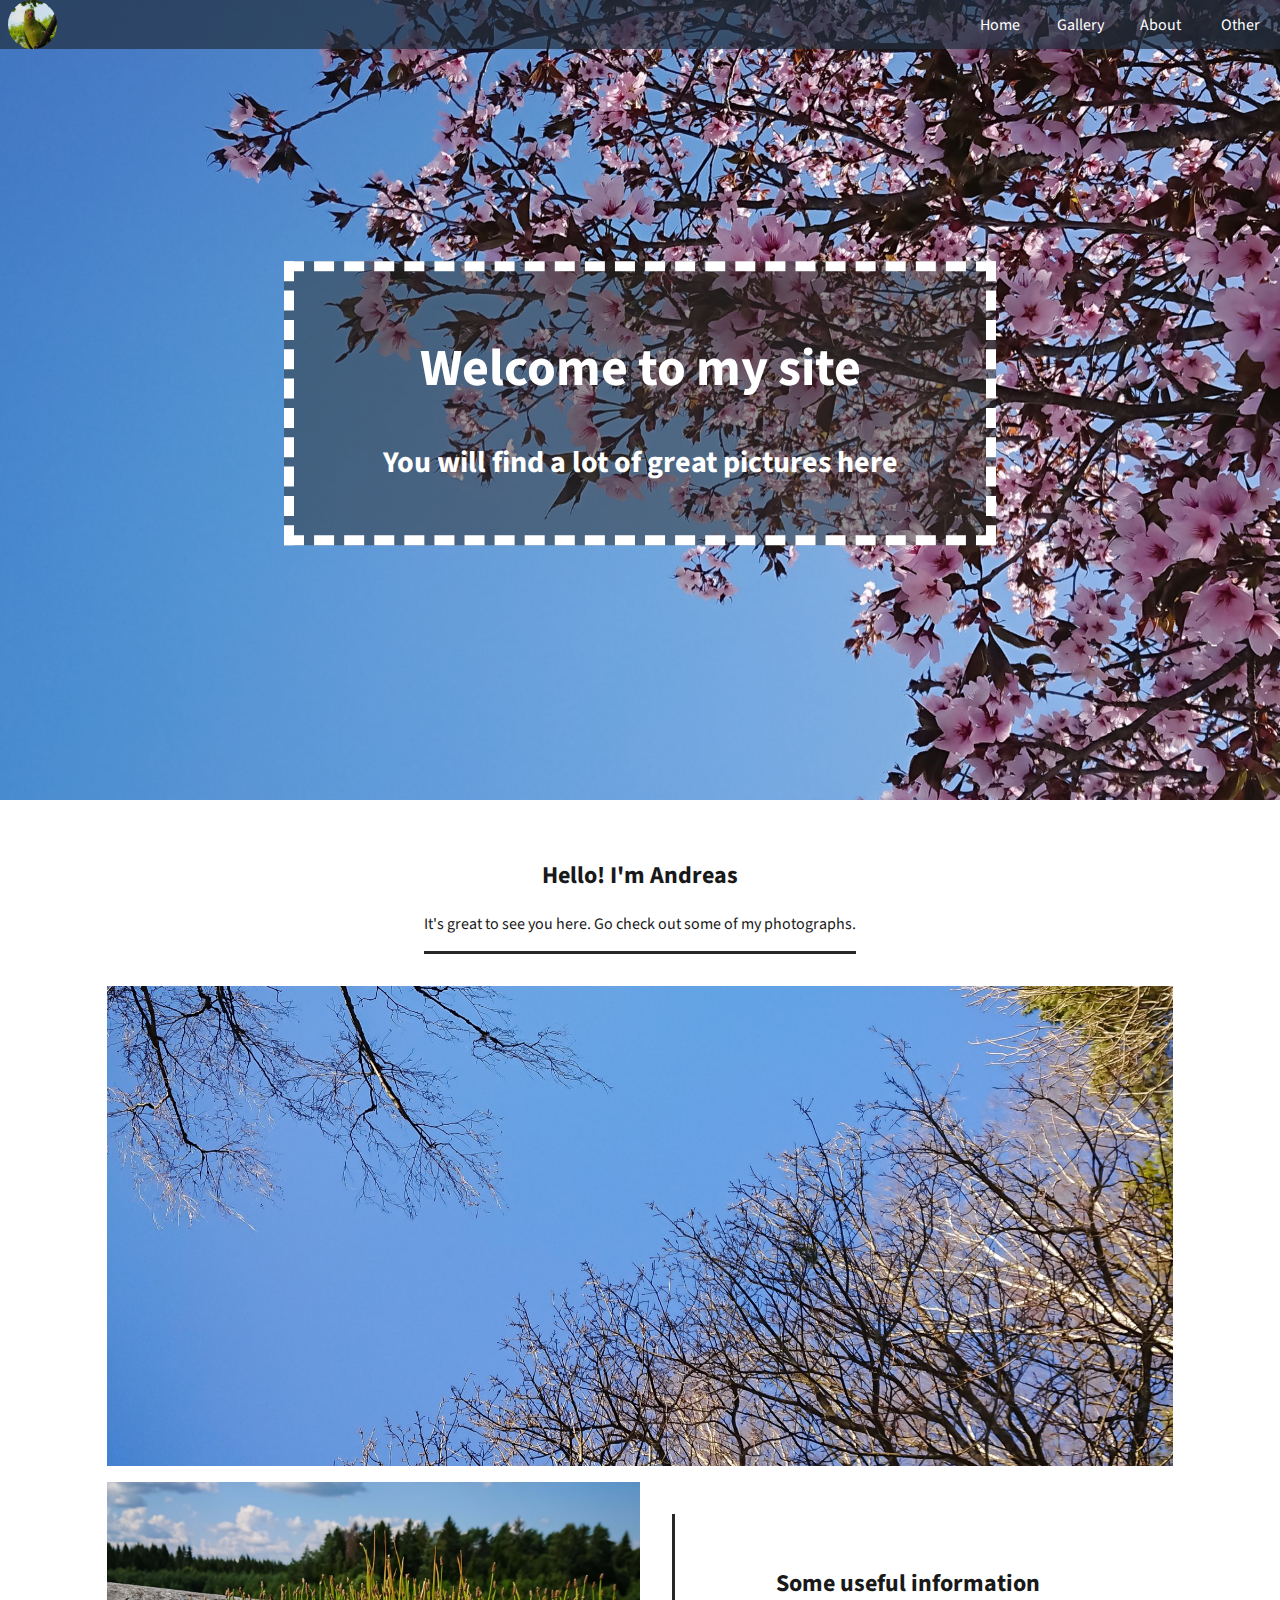
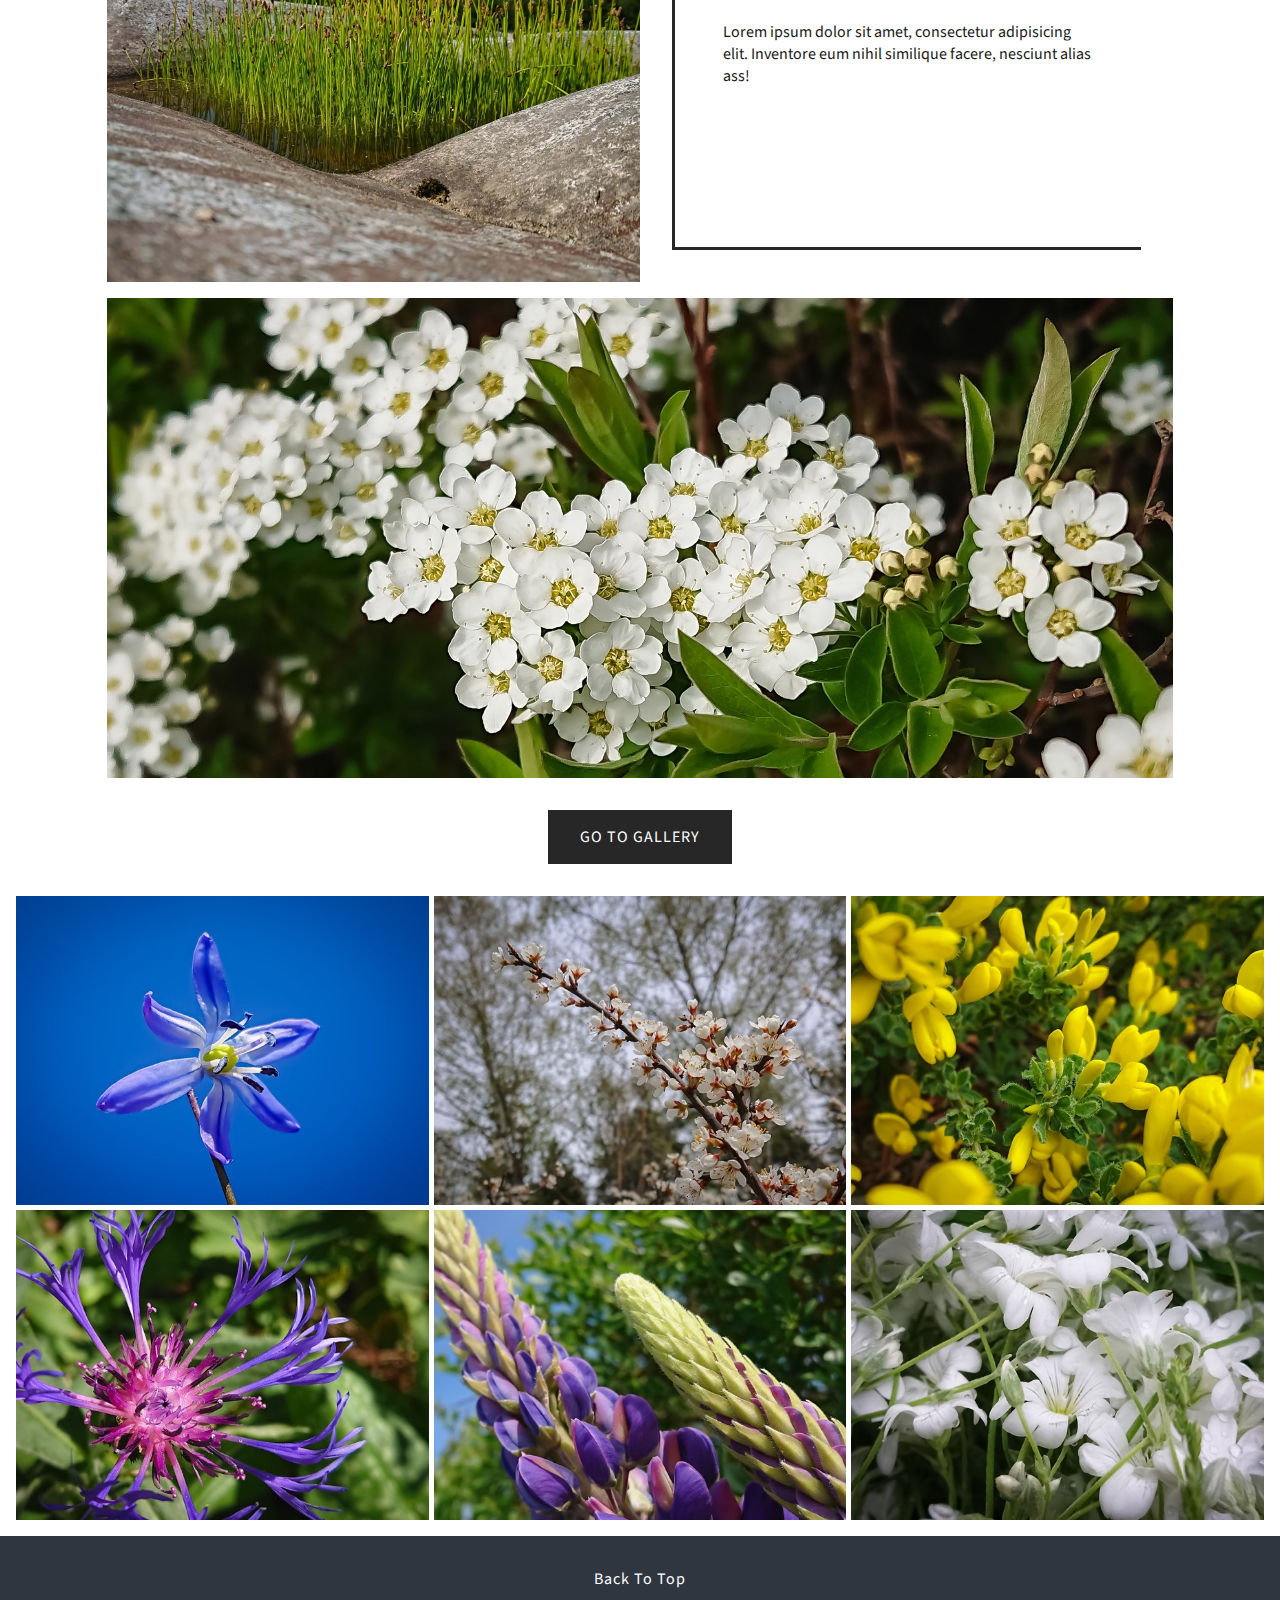
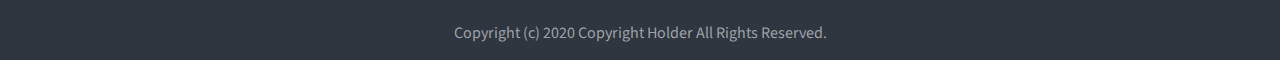
<file: index.html>
<!DOCTYPE html>
<html lang="en">

<head>
  <meta charset="UTF-8">
  <meta name="viewport" content="width=device-width, initial-scale=1.0">
  <meta http-equiv="X-UA-Compatible" content="ie=edge">
  <meta name="Description" content="This is a site where you can look att some of my best photographs.">
  <title>Homepage</title>
  <link rel="shortcut icon" type="image/png" href="img/favicon.png">
  <link rel="stylesheet" href="css/style.css">
  <link rel="stylesheet" type="text/css" href="css/grid.css">
</head>

<body>
  <div class="container">
    <nav>
      <div class="navigation-bar">
        <a href="https://www.instagram.com/pictures_by_andreas/" target="_blank" rel="noopener"><img src="img/profile-img.jpg" alt="Instagram profile"></a>
        <ul>
          <li><a href="other.html">Other</a></li>
          <li><a href="about.html">About</a></li>
          <li><a href="gallery.html">Gallery</a></li>
          <li><a href="index.html">Home</a></li>
        </ul>
      </div>
    </nav>

    <header>
      <div class="startpage-header">
        <img id="site-background" src="img/site-banner.jpg" alt="a cherry blossom tree">
        <div class="header-text">
          <h1>Welcome to my site</h1>
          <h2>You will find a lot of great pictures here</h2>
        </div>
      </div>
    </header>

  </div>

  <section>
    <div class="container2">
      <div class="startpage-text-container-1">
        <h2 class="startpage-title-1">Hello! I'm Andreas</h2>
        <p class="startpage-text-1">It's great to see you here. Go check out some of my photographs.</p>
      </div>

      <img class="startpage-img-1" src="img/startpage-img-1.jpg" alt="tree branches">
      <img class="startpage-img-2" src="img/startpage-img-2.jpg" alt="vegetation on a cliff">

      <div class="startpage-text-container-2">
        <h2 class="startpage-title-2">Some useful information</h2>
        <p class="startpage-text-2">Lorem ipsum dolor sit amet, consectetur adipisicing elit. Inventore eum nihil similique facere, nesciunt alias ass!</p>
      </div>

      <img class="startpage-img-3" src="img/startpage-img-3.jpg" alt="small white flowers">

      <a href="gallery.html" class="gallery-link">GO TO GALLERY</a>

      <div class="container3">
        <img class="mini-gallery-image" src="img/startpage-gallery-1.jpg" alt="a blue flower">
        <img class="mini-gallery-image" src="img/startpage-gallery-2.jpg" alt="a blooming branch">
        <img class="mini-gallery-image" src="img/startpage-gallery-3.jpg" alt="yellow and green bush">
        <img class="mini-gallery-image" src="img/startpage-gallery-4.jpg" alt="a purple and pink flower">
        <img class="mini-gallery-image" src="img/startpage-gallery-5.jpg" alt="purple plants">
        <img class="mini-gallery-image" src="img/startpage-gallery-6.jpg" alt="a bunch of white flowers">
      </div>
    </div>
  </section>

  <footer>
    <div class="copyright-text">
      <a href="#">Back To Top</a>
      <p>Copyright (c) 2020 Copyright Holder All Rights Reserved.</p>
    </div>
  </footer>

  <script src="js/script.js"></script>
</body>

</html>
</file>
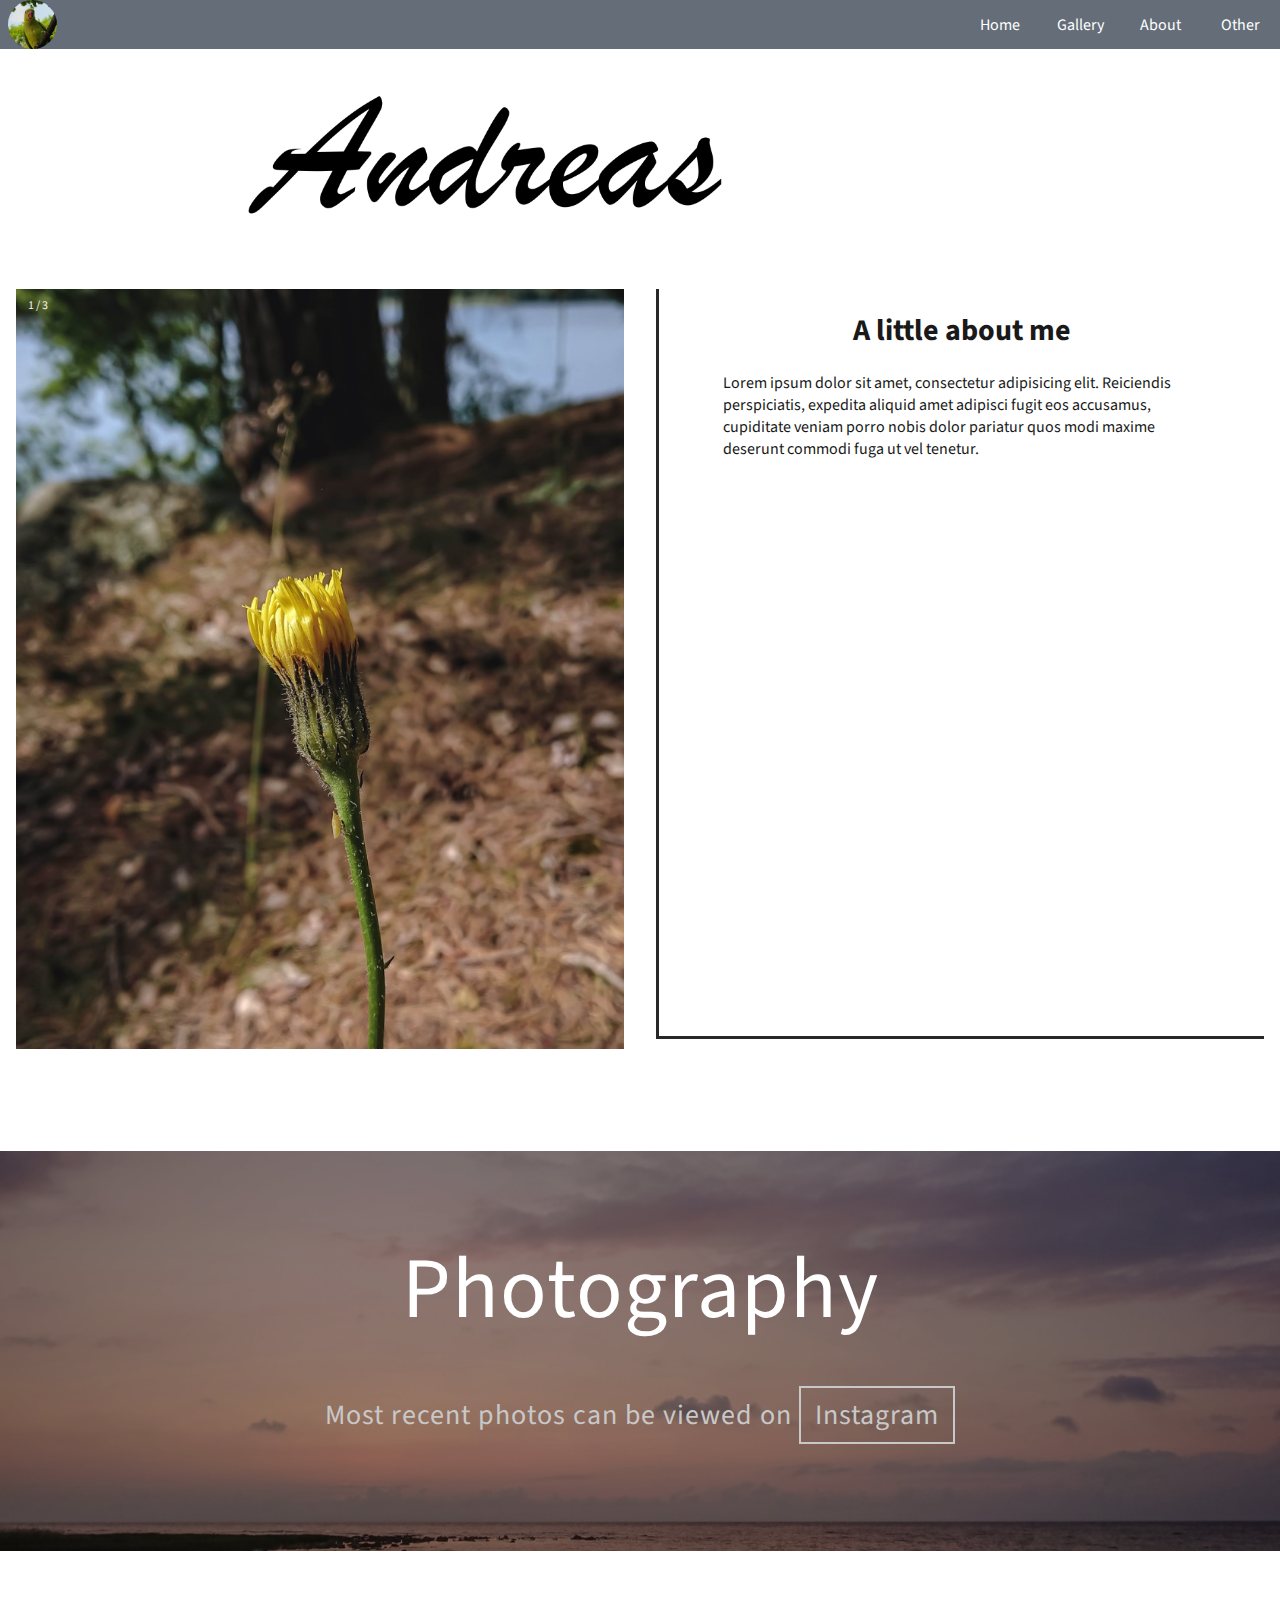
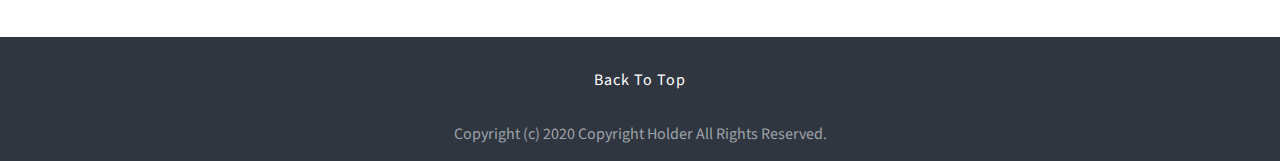
<file: about.html>
<!DOCTYPE html>
<html lang="en">

<head>
  <meta charset="UTF-8">
  <meta name="viewport" content="width=device-width, initial-scale=1.0">
  <meta http-equiv="X-UA-Compatible" content="ie=edge">
  <meta name="Description" content="This is a site where you can look att some of my best photographs.">
  <title>About</title>
  <link rel="shortcut icon" type="image/png" href="img/favicon.png">
  <link rel="stylesheet" href="css/style.css">
  <link rel="stylesheet" type="text/css" href="css/grid.css">
</head>

<body onload="showSlides()">
  <nav>
    <div class="navigation-bar">
      <a href="https://www.instagram.com/pictures_by_andreas/" target="_blank" rel="noopener"><img src="img/profile-img.jpg" alt="Instagram profile"></a>
      <ul>
        <li><a href="other.html">Other</a></li>
        <li><a href="about.html">About</a></li>
        <li><a href="gallery.html">Gallery</a></li>
        <li><a href="index.html">Home</a></li>
      </ul>
    </div>
  </nav>

  <header>
    <img class="name-img" src="img/name.png" alt="Andreas">
  </header>

  <section>
    <div class="about-content-1">

      <!-- Slideshow container -->
      <div class="slideshow-container">

        <div class="mySlides fade">
          <div class="numbertext">1 / 3</div>
          <img src="img/slideshow-img-1.jpg" alt="a yellow flower" style="width:100%">
        </div>

        <div class="mySlides fade">
          <div class="numbertext">2 / 3</div>
          <img src="img/slideshow-img-2.jpg" alt="a yellow leaf" style="width:100%">
        </div>

        <div class="mySlides fade">
          <div class="numbertext">3 / 3</div>
          <img src="img/slideshow-img-3.jpg" alt="a daisy" style="width:100%">
        </div>
      </div>
      <!-- Slideshow container // -->

      <div class="about-text-container-1">
        <h1 class="about-title-1">A little about me</h1>
        <p class="about-text-1">Lorem ipsum dolor sit amet, consectetur adipisicing elit. Reiciendis perspiciatis, expedita aliquid amet adipisci fugit eos accusamus, cupiditate veniam porro nobis dolor pariatur quos modi maxime deserunt
          commodi
          fuga ut vel tenetur.</p>
      </div>
    </div>

    <div class="other-image-container">
      <img class="other-image" src="img/about-image.jpg" alt="a sunset">
      <div class="image-overlay"></div>
      <div class="other-img-text-container">
        <p class="other-image-title">Photography</p>
        <p class="other-image-text">Most recent photos can be viewed on
          <a class="instagram-link" href="https://www.instagram.com/pictures_by_andreas/" target="_blank" rel="noopener">Instagram</a>
        </p>
      </div>
    </div>
  </section>

  <footer>
    <div class="copyright-text">
      <a href="#">Back To Top</a>
      <p>Copyright (c) 2020 Copyright Holder All Rights Reserved.</p>
    </div>
  </footer>

  <script src="js/script.js"></script>
</body>

</html>
</file>
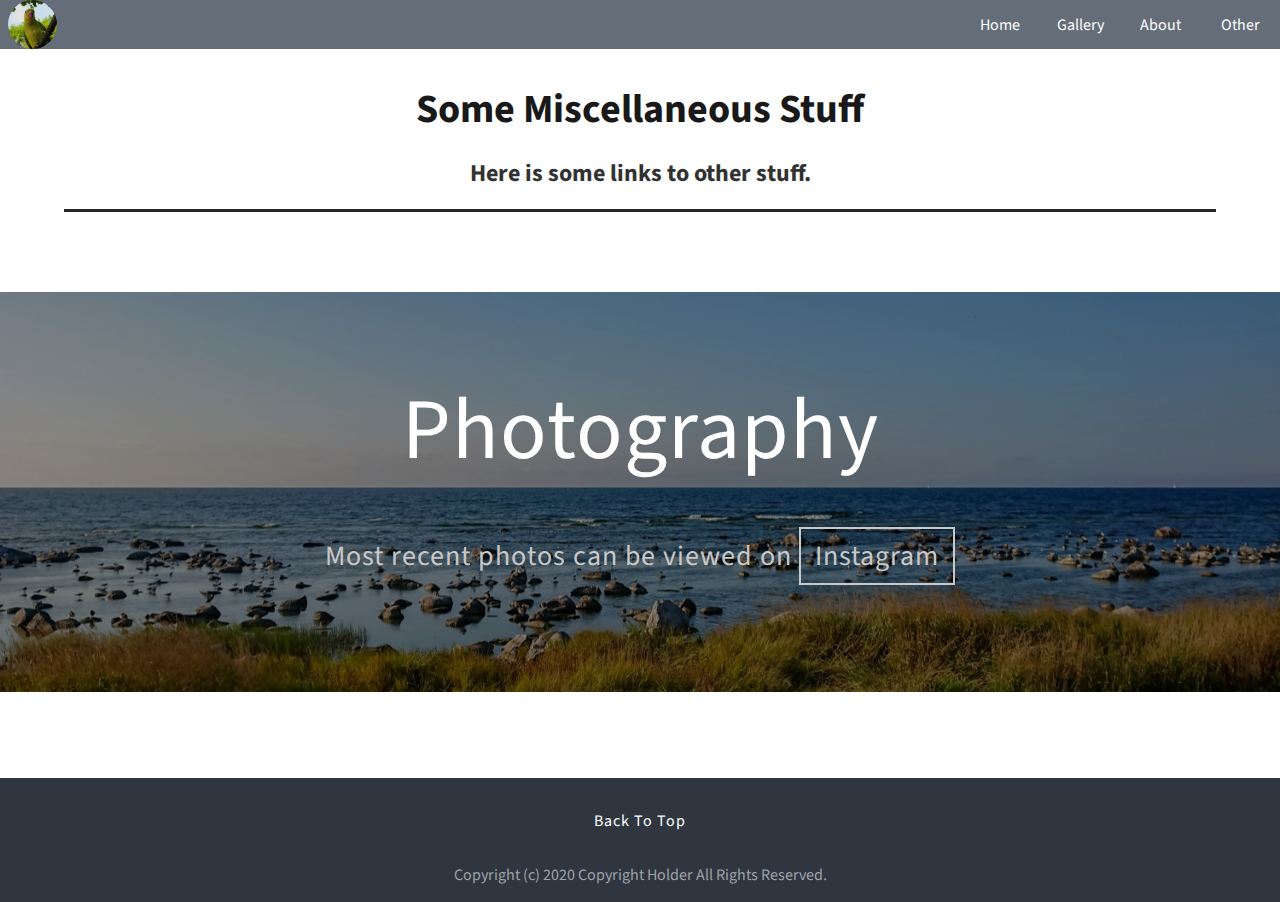
<file: other.html>
<!DOCTYPE html>
<html lang="en">

<head>
  <meta charset="UTF-8">
  <meta name="viewport" content="width=device-width, initial-scale=1.0">
  <meta http-equiv="X-UA-Compatible" content="ie=edge">
  <meta name="Description" content="This is a site where you can look att some of my best photographs.">
  <title>Other</title>
  <link rel="shortcut icon" type="image/png" href="img/favicon.png">
  <link rel="stylesheet" href="css/style.css">
  <link rel="stylesheet" type="text/css" href="css/grid.css">
</head>

<body>
  <nav>
    <div class="navigation-bar">
      <a href="https://www.instagram.com/pictures_by_andreas/" target="_blank" rel="noopener"><img src="img/profile-img.jpg" alt="Instagram profile"></a>
      <ul>
        <li><a href="other.html">Other</a></li>
        <li><a href="about.html">About</a></li>
        <li><a href="gallery.html">Gallery</a></li>
        <li><a href="index.html">Home</a></li>
      </ul>
    </div>
  </nav>

  <header>
    <div class="other-text-container">
      <h1 class="other-title">Some Miscellaneous Stuff</h1>
      <h2 class="other-text">Here is some links to other stuff.</h2>
    </div>
  </header>

  <section>
    <div class="other-image-container">
      <img class="other-image" src="img/other-image.jpg" alt="a ocean view">
      <div class="image-overlay"></div>
      <div class="other-img-text-container">
        <p class="other-image-title">Photography</p>
        <p class="other-image-text">Most recent photos can be viewed on
          <a class="instagram-link" href="https://www.instagram.com/pictures_by_andreas/" target="_blank" rel="noopener">Instagram</a>
        </p>
      </div>
    </div>
  </section>

  <footer>
    <div class="copyright-text">
      <a href="#">Back To Top</a>
      <p>Copyright (c) 2020 Copyright Holder All Rights Reserved.</p>
    </div>
  </footer>

  <script src="js/script.js"></script>
</body>

</html>
</file>
<file: css/style.css>
@import url('https://fonts.googleapis.com/css?family=Source+Sans+Pro&display=swap');

body {
  font-family: 'Source Sans Pro', sans-serif;
  font-size: 16px;
  margin: 0;
}

/* Universal navigation bar */
nav {
  z-index: 1;
  background-color: rgba(34, 47, 62, 0.7);
  width: 100vw;
  height: 49px;
}

.navigation-bar ul {
  margin: 0;
  list-style-type: none;
}

.navigation-bar li {
  float: right;
  width: 5em;
  height: auto;
}

.navigation-bar li a {
  display: block;
  padding: 14px 0;
  color: #fff;
  text-align: center;
  text-decoration: none;
}

.navigation-bar li a:hover {
  background-color: rgba(16, 172, 132, 0.9);
}

.navigation-bar img {
  float: left;
  border-radius: 50%;
  height: 49px;
  width: auto;
  margin: 0 0 0 0.5em;
}

.navigation-bar img:hover {
  opacity: 0.8;
}

@media only screen and (max-width: 380px) {
  .navigation-bar li {
    width: 20vw;
  }
}

/* Universal navigation bar // */
/* Homepage */
/* Header content */
.startpage-header {
  position: relative;
}

#site-background {
  position: relative;
  object-fit: cover;
  width: 100%;
  height: 50em;
  z-index: -1;
}

.header-text {
  display: block;
  width: 50%;
  font-size: 26px;
  text-align: center;
  color: #fff;
  padding: 1em;
  border: 10px;
  border-style: dashed;
  background-color: rgba(44, 44, 44, .5);
  position: absolute;
  top: 50%;
  left: 50%;
  transform: translate(-50%, -50%);
}

.header-text h2 {
  font-size: 30px;
}

@media only screen and (max-width: 705px) {
  .header-text {
    font-size: 20px;
  }
}

/* Header content // */
/* Section content */
.startpage-text-container-1 {
  text-align: center;
  margin: 2em auto;
  border-bottom-style: solid;
  border-color: rgba(39, 39, 39, 1);
  color: rgba(25, 25, 25, 1);
}

.startpage-img-1 {
  display: block;
  object-fit: cover;
  width: 100%;
  height: 30em;
  margin-bottom: 1em;
}

.startpage-img-2 {
  display: block;
  object-fit: cover;
  width: 100%;
  height: 25em;
}

@media only screen and (max-width: 705px) {
  .startpage-img-2 {
    display: none;
  }
}

.startpage-text-container-2 {
  margin: 2em;
  padding: 2em;
  border-bottom-style: solid;
  border-left-style: solid;
  border-color: rgba(39, 39, 39, 1);
  color: rgba(25, 25, 25, 1);
}

.startpage-title-2 {
  text-align: center;
}

.startpage-text-2 {
  margin: auto 1em;
}

.startpage-img-3 {
  display: block;
  object-fit: cover;
  width: 100%;
  height: auto;
  height: 30em;
  margin-top: 1em;
}

.gallery-link {
  display: block;
  margin: 2em auto;
  padding: 1em 2em;
  background-color: rgba(39, 39, 39, 1);
  color: rgba(255, 255, 255, 1);
  text-align: center;
  text-decoration: none;
  letter-spacing: 1px;
}

.gallery-link:hover {
  background-color: rgba(80, 80, 80, 1);
  transition-duration: 0.4s;
}

.container3 div {
  display: flex;
}

.container3 {
  grid-gap: 5px;
  overflow: hidden;
  margin: auto 1em 1em 1em;
}

.mini-gallery-image {
  display: block;
  float: left;
  width: 100%;
  height: auto;
}

/* Section content // */
/* Universal footer */
footer {
  display: block;
  background-color: rgba(47, 54, 64, 1);
  overflow: auto;
}

footer a {
  display: block;
  margin: 1em auto;
  padding: 1em 2em;
  color: rgba(255, 255, 255, 1);
  text-align: center;
  text-decoration: none;
  letter-spacing: 1px;
  width: 10em;
}

footer a:hover {
  background-color: #353b48;
  transition-duration: 0.4s;
}

.copyright-text {
  text-align: center;
  color: #9ea2a8;
}

/* Universal footer // */
/* Homepage // */
/* Gallery */
/* Header content */
.gallery-text-container {
  text-align: center;
  border-bottom-style: solid;
  border-color: rgba(39, 39, 39, 1);
  margin: 2em 4em 0 4em;
}

@media only screen and (max-width: 705px) {
  .gallery-text-container {
    font-size: 75%;
  }
}

.gallery-title {
  font-size: 2.5em;
  color: rgba(25, 25, 25, 1);
  margin: 0;
}

.gallery-text {
  color: rgba(50, 50, 50, 1);
  margin: 0.75em auto;
}

/* Header content // */
/* Section content */
.container5 {
  grid-gap: 10px;
  margin: 2em;
}

.container5 img {
  display: block;
  width: 100%;
  height: auto;
}

.container5 img:hover {
  opacity: 75%;
}

/* Section content // */
/* Gallery // */
/* About */
/* Header content */
.name-img {
  display: block;
  margin-left: auto;
  margin-right: auto;
  width: 50%;
  height: auto;
}

/* Header content // */
/* About Section */
.about-text-container-1 {
  display: inline-block;
  margin: 0 1em 2em 1em;
  padding: 0 4em 2em 4em;
  border-bottom-style: solid;
  border-left-style: solid;
  border-color: rgba(39, 39, 39, 1);
  color: rgba(25, 25, 25, 1);
}

.about-title-1 {
  text-align: center;
  font-size: 30px;
}

.about-text-1 {
  display: inline-block;
  margin: auto;
  width: 100%;
  height: auto;
}

/* About Section // */
/* Javascript */
/* Slideshow container */
.slideshow-container {
  max-width: 1000px;
  position: relative;
  height: auto;
  margin: auto 1em 1em 1em;
  width: calc(100% - 2em);
}

/* Hide the images by default */
.mySlides {
  display: none;
}

/* Number text (1/3 etc) */
.numbertext {
  color: #f2f2f2;
  font-size: 12px;
  padding: 8px 12px;
  position: absolute;
  top: 0;
}

/* Fading animation */
.fade {
  -webkit-animation-name: fade;
  -webkit-animation-duration: 2.5s;
  animation-name: fade;
  animation-duration: 2.5s;
}

@-webkit-keyframes fade {
  from {
    opacity: .4
  }

  to {
    opacity: 1
  }
}

@keyframes fade {
  from {
    opacity: .4
  }

  to {
    opacity: 1
  }
}

/* Javascript // */
/* About // */
/* Other */
.other-text-container {
  text-align: center;
  border-bottom-style: solid;
  border-color: rgba(39, 39, 39, 1);
  margin: 2em 4em 0 4em;
}

@media only screen and (max-width: 705px) {
  .other-text-container {
    font-size: 75%;
  }
}

/* About and Other */
.other-image-container {
  position: relative;
  box-sizing: content-box;
  margin: 5em 0;
}

.other-title {
  font-size: 2.5em;
  color: rgba(25, 25, 25, 1);
  margin: 0;
}

.other-text {
  color: rgba(50, 50, 50, 1);
  margin: 0.75em auto;
}

.other-image {
  width: 100%;
  height: 25em;
  object-fit: cover;
  max-width: 100%;
}

.other-image-container .image-overlay {
  position: absolute;
  display: block;
  top: 0;
  left: 0;
  width: 100%;
  height: 25em;
  color: #FFF;
  background: rgba(0, 0, 0, .4);
}

.other-img-text-container {
  position: absolute;
  top: 50%;
  left: 50%;
  transform: translate(-50%, -50%);
  text-align: center;
  letter-spacing: 1px;
}

.other-image-title {
  color: rgba(255, 255, 255, 1);
  font-size: 86px;
  margin: 0;
}

.other-image-text {
  color: rgba(200, 200, 200, 1);
  font-size: 28px;
  margin-bottom: 1em;
}

@media only screen and (max-width: 705px) {
  .other-image-title {
    font-size: 46px;
  }

  .other-image-text {
    font-size: 18px;
  }
}

.instagram-link {
  display: inline-block;
  box-sizing: content-box;
  text-decoration: none;
  color: rgba(200, 200, 200, 1);
  border: 2px solid rgba(200, 200, 200, 1);
  margin: 0.25em auto;
  padding: 0.25em 0.5em;
}

.instagram-link:hover {
  background-color: rgba(200, 200, 200, 0.8);
  color: rgba(25, 25, 25, 1);
}

/* About and Other // */
/* Other // */
</file>
<file: css/grid.css>
/* Homepage */
.container {
  display: grid;
  grid-template-columns: repeat(12, 1fr);
  grid-template-rows: repeat(5, auto);
}

.container nav {
  grid-column: 1/-1;
  grid-row: 1/2;
}

.container header {
  grid-column: 1/-1;
  grid-row: 1/3;
}

.container2 {
  display: grid;
  grid-template-columns: repeat(12, 1fr);
  grid-template-rows: repeat(8, auto);
}

.startpage-text-container-1 {
  grid-column: 4/10;
  grid-row: 1/2;
}

@media only screen and (max-width: 705px) {
  .startpage-text-container-1 {
    grid-column: 2/12;
    grid-row: 1/2;
  }
}

.startpage-img-1 {
  grid-column: 2/12;
  grid-row: 3/4;
}

.startpage-img-2 {
  grid-column: 2/7;
  grid-row: 4/5;
}

.startpage-text-container-2 {
  grid-column: 7/12;
  grid-row: 4/5;
}

@media only screen and (max-width: 705px) {
  .startpage-text-container-2 {
    grid-column: 2/12;
    grid-row: 4/5;
  }
}

.startpage-img-3 {
  grid-column: 2/12;
  grid-row: 5/6;
}

.gallery-link {
  grid-column: 4/10;
  grid-row: 6/7;
}

.container3 {
  display: grid;
  grid-template-columns: repeat(auto-fit, minmax(22em, 1fr));
  grid-template-rows: repeat(1, 1fr);
  grid-column: 1/13;
  grid-row: 7/8;
}

/* Homepage // */
/* Gallery */
.container4 {
  display: grid;
  grid-template-columns: repeat(12, 1fr);
  grid-template-rows: auto;
}

.container4 nav {
  grid-column: 1/-1;
  grid-row: auto;
}

.container4 header {
  grid-column: 3/11;
  grid-row: auto;
}

.container4 section {
  grid-column: 1/-1;
  grid-row: auto;
}

.container5 {
  display: grid;
  grid-template-columns: repeat(auto-fit, minmax(18em, 1fr));
  grid-template-rows: auto;
}

/* Gallery // */
/* About */
.about-content-1 {
  display: grid;
  grid-template-columns: 1fr 1fr;
  grid-template-rows: auto;
}

@media only screen and (max-width: 705px) {
  .about-content-1 {
    grid-template-columns: 1fr;
  }
}

/* About // */
</file>
